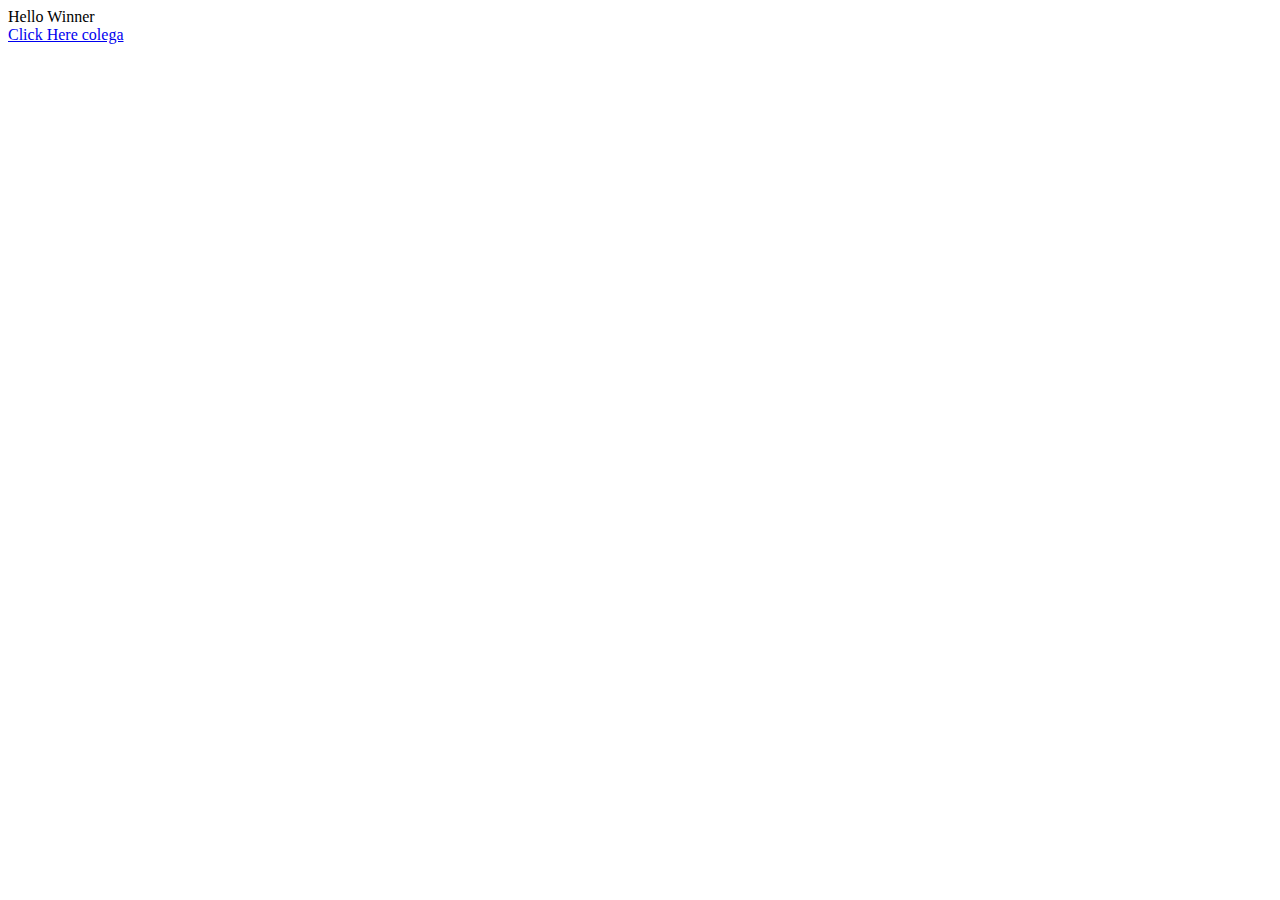
<file: manicure/src/main/resources/static/index.html>
<!DOCTYPE html>
<!--
Click nbfs://nbhost/SystemFileSystem/Templates/Licenses/license-default.txt to change this license
Click nbfs://nbhost/SystemFileSystem/Templates/Other/html.html to edit this template
-->
<html>
    <head>
        <title>Manicure</title>
        <meta charset="UTF-8">
        <meta name="viewport" content="width=device-width, initial-scale=1.0">
    </head>
    <body>
        <div>Hello Winner</div>
        <a href="hello">Click Here colega</a>
    </body>
</html>
</file>
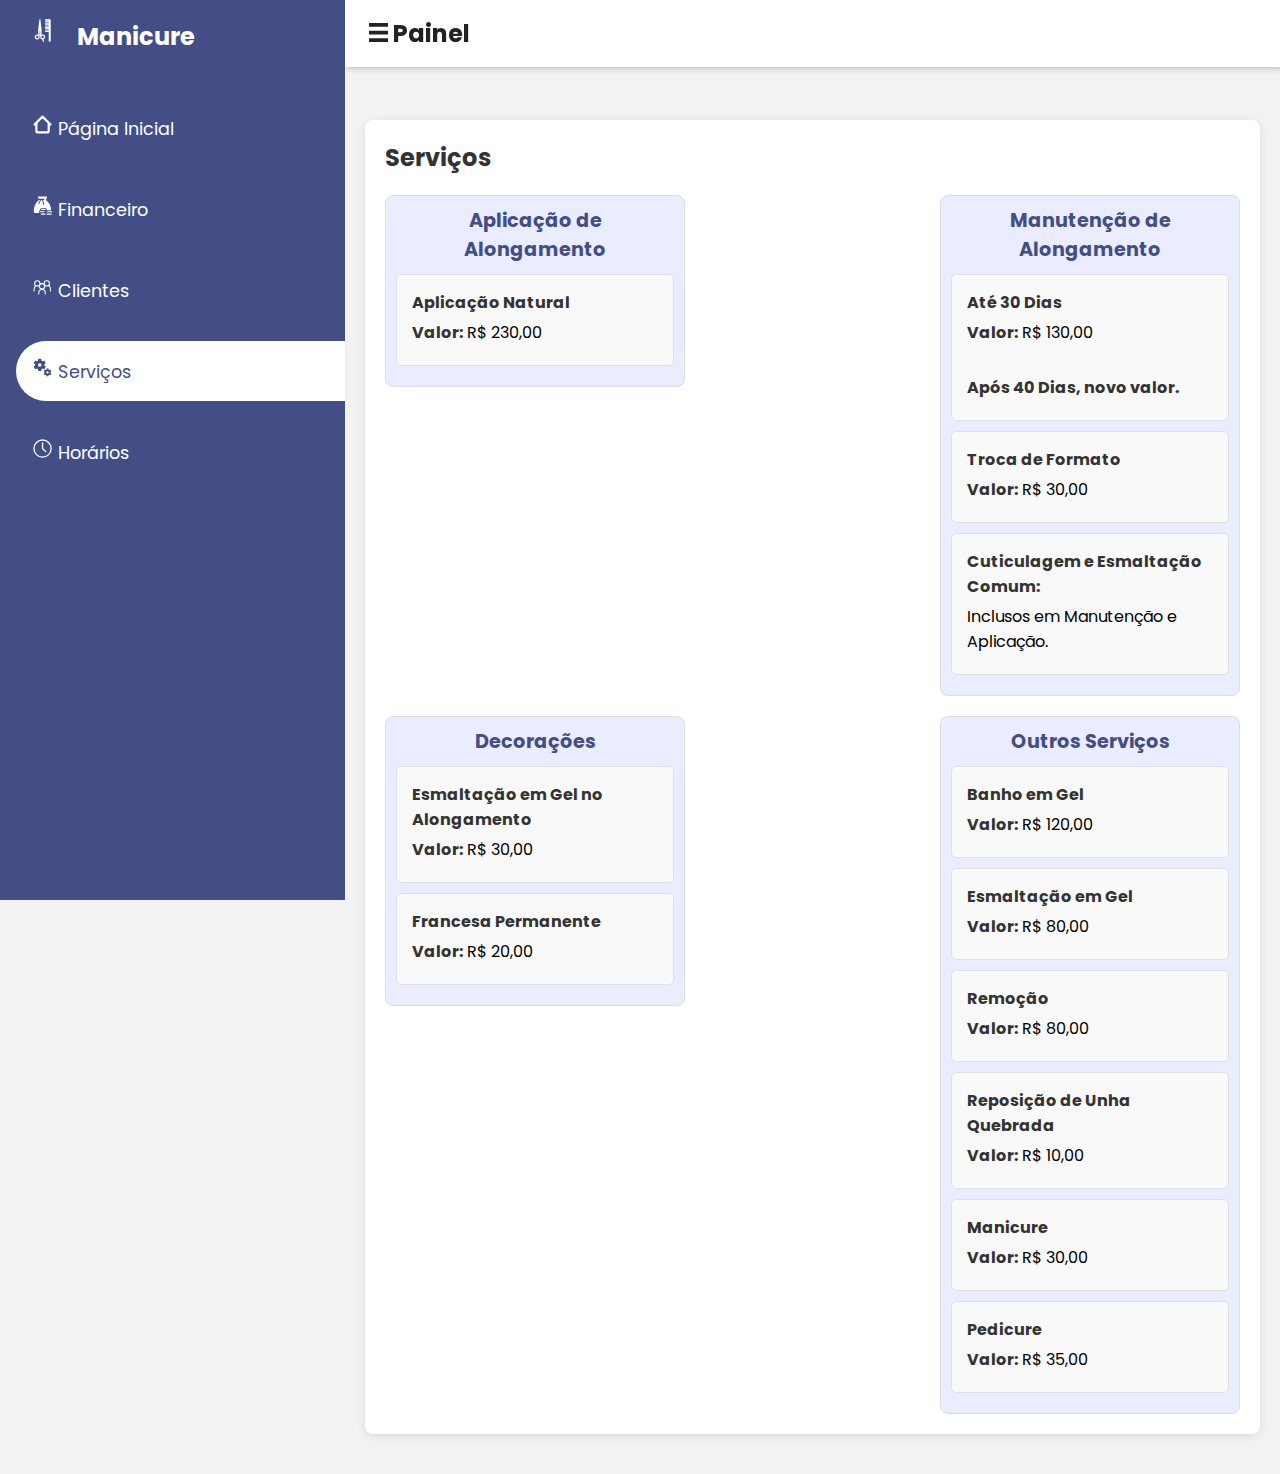
<file: servicos.html>
<!DOCTYPE html>
<html lang="pt_BR">

<head>
  <meta charset="UTF-8" />
  <meta name="viewport" content="width=device-width,initial-scale=1,maximum-scale=1" />
  <title>Serviços</title>
  <link rel="stylesheet" href="servicos.css" />
</head>

<body>
  <input type="checkbox" id="nav-toggle" />
  <div class="sidebar">
    <div class="sidebar-brand">
      <h2>
        <span class=""><svg xmlns="http://www.w3.org/2000/svg" width="1em" height="1.2em" viewBox="0 0 50 50">
            <path fill="currentColor"
              d="M34.781 6.664H27.83c-1.256.004-1.209 1.876 0 1.865h6.951v.957H27.83c-1.249-.011-1.203 1.86 0 1.865h6.951v.978H27.83c-1.249 0-1.203 1.87 0 1.865h6.951v.932H27.83c-1.223.009-1.203 1.881 0 1.887h6.951v.934H27.83c-1.223-.004-1.228 1.865 0 1.865h6.951v.932H27.83c-1.223.004-1.228 1.875 0 1.866h6.951v.955H27.83c-1.223-.011-1.228 1.858 0 1.865h6.951v.93H27.83c-1.223-.001-1.203 1.872 0 1.866h6.951v18.159c.004 2.767 4.207 2.717 4.219 0V3.89c-.012-1.264-1.05-2.862-2.758-2.867H27.83c-1.256.001-1.209 1.873 0 1.865l6.951.023v.93H27.83c-1.254-.006-1.207 1.865 0 1.866h6.951zm-7.429 32.194C27.348 35.628 24 32.154 20 34.404V22.05L17.413 1.675c-.054-.539-.511-.666-.818-.675c-.317.009-.952.136-1.021.675L13 22.05v12.354c-4-2.25-7.24 1.246-7.241 4.429c.001 2.832 2.181 5.158 5.131 5.151c2.972.007 5.11-2.6 5.11-5.151V26h1v12.833c0 2.856 2.212 4.97 4.67 5.104c-.041 1.566.47 3.8 1.432 4.686c1.128 1.04 2.471-.29 1.92-1.373c-.532-1.008-1.054-1.605-.63-3.806c1.772-.82 2.956-2.546 2.96-4.586m-16.348 2.541a2.542 2.542 0 0 1 0-5.085c1.386.008 2.515 1.145 2.525 2.544a2.55 2.55 0 0 1-2.525 2.541m8.571-2.541a2.553 2.553 0 0 1 2.526-2.544a2.55 2.55 0 0 1 2.525 2.544a2.545 2.545 0 0 1-2.525 2.541a2.55 2.55 0 0 1-2.526-2.541" />
          </svg></span>
        <span>Manicure</span>
      </h2>
    </div>

    <div class="sidebar-menu">
      <ul>
        <li>
          <a href="index.html" class="tab-buttons tab-hover"><svg xmlns="http://www.w3.org/2000/svg" width="1.2em"
              height="1.2em" viewBox="0 0 24 24">
              <path class="Home" fill="currentColor"
                d="M20.25 10a1.25 1.25 0 1 0-2.5 0zm-14 0a1.25 1.25 0 1 0-2.5 0zm13.866 2.884a1.25 1.25 0 0 0 1.768-1.768zM12 3l.884-.884a1.25 1.25 0 0 0-1.768 0zm-9.884 8.116a1.25 1.25 0 0 0 1.768 1.768zM7 22.25h10v-2.5H7zM20.25 19v-9h-2.5v9zm-14 0v-9h-2.5v9zm15.634-7.884l-9-9l-1.768 1.768l9 9zm-10.768-9l-9 9l1.768 1.768l9-9zM17 22.25A3.25 3.25 0 0 0 20.25 19h-2.5a.75.75 0 0 1-.75.75zm-10-2.5a.75.75 0 0 1-.75-.75h-2.5A3.25 3.25 0 0 0 7 22.25z" />
            </svg>
            <span>Página Inicial</span>
          </a>
        </li>
        <li>
          <a href="financeiro.html" class="tab-buttons tab-hover"><svg xmlns="http://www.w3.org/2000/svg" width="1.2em"
              height="1.2em" viewBox="0 0 36 36">
              <path fill="currentColor"
                d="M24.89 26h7.86c-.66-8.71-4.41-14.12-9.22-17.32l2.19-4.78a1 1 0 0 0-.91-1.4H11.1a1 1 0 0 0-.91 1.4l1.2 2.6h10.12l-.9 2h-1.85A25 25 0 0 1 20 13.19a25 25 0 0 1 .32 3l-1.58 1.11a22.5 22.5 0 0 0-.32-3.86A21.7 21.7 0 0 0 17 8.5h-1a28 28 0 0 0-2.48 3.7a24 24 0 0 0-1.49 3.46l-1.37-.91a23 23 0 0 1 1.47-3.34a31 31 0 0 1 1.92-2.91H12.3l.08.17c-5.3 3.53-9.33 9.73-9.33 20.08a1.65 1.65 0 0 0 1.56 1.75h8a2.67 2.67 0 0 1 1.6-4.5a2.67 2.67 0 0 1-.37-1.34a2.7 2.7 0 0 1 2.7-2.7h6a2.7 2.7 0 0 1 2.7 2.7a2.63 2.63 0 0 1-.35 1.34"
                class="clr-i-solid clr-i-solid-path-1" />
              <path fill="currentColor" d="M21.6 28.5a1 1 0 0 0-1-1h-6a1 1 0 0 0 0 2h6a1 1 0 0 0 1-1"
                class="clr-i-solid clr-i-solid-path-2" />
              <path fill="currentColor" d="M22.54 23.5h-6a1 1 0 0 0 0 2h6a1 1 0 0 0 0-2"
                class="clr-i-solid clr-i-solid-path-3" />
              <path fill="currentColor" d="M22 31.5h-6a1 1 0 0 0 0 2h6a1 1 0 0 0 0-2"
                class="clr-i-solid clr-i-solid-path-4" />
              <path fill="currentColor" d="M32.7 31.5h-7a1 1 0 0 0 0 2h7a1 1 0 0 0 0-2"
                class="clr-i-solid clr-i-solid-path-5" />
              <path fill="currentColor" d="M33.7 27.5h-7a1 1 0 0 0 0 2h7a1 1 0 0 0 0-2"
                class="clr-i-solid clr-i-solid-path-6" />
              <path fill="none" d="M0 0h36v36H0z" />
            </svg>
            <span>Financeiro</span></a>
        </li>
        <li>
          <a href="clientes.html" class="tab-buttons tab-hover"><svg xmlns="http://www.w3.org/2000/svg" width="1.2em"
              height="1.2em" viewBox="0 0 20 20">
              <g fill="currentColor" fill-rule="evenodd" clip-rule="evenodd">
                <path d="M5 9a2 2 0 1 0 0-4a2 2 0 0 0 0 4m0 1a3 3 0 1 0 0-6a3 3 0 0 0 0 6" />
                <path
                  d="M3.854 8.896a.5.5 0 0 1 0 .708l-.338.337A3.47 3.47 0 0 0 2.5 12.394v1.856a.5.5 0 1 1-1 0v-1.856a4.47 4.47 0 0 1 1.309-3.16l.337-.338a.5.5 0 0 1 .708 0m11.792-.3a.5.5 0 0 0 0 .708l.338.337A3.47 3.47 0 0 1 17 12.094v2.156a.5.5 0 0 0 1 0v-2.156a4.47 4.47 0 0 0-1.309-3.16l-.337-.338a.5.5 0 0 0-.708 0" />
                <path
                  d="M14 9a2 2 0 1 1 0-4a2 2 0 0 1 0 4m0 1a3 3 0 1 1 0-6a3 3 0 0 1 0 6m-4.5 3.25a2.5 2.5 0 0 0-2.5 2.5v1.3a.5.5 0 0 1-1 0v-1.3a3.5 3.5 0 0 1 7 0v1.3a.5.5 0 1 1-1 0v-1.3a2.5 2.5 0 0 0-2.5-2.5" />
                <path d="M9.5 11.75a2 2 0 1 0 0-4a2 2 0 0 0 0 4m0 1a3 3 0 1 0 0-6a3 3 0 0 0 0 6" />
              </g>
            </svg>
            <span>Clientes</span>
          </a>
        </li>
        <li>
          <a href="" class="tab-buttons active"><svg xmlns="http://www.w3.org/2000/svg" width="1.2em" height="1.2em"
              viewBox="0 0 24 24">
              <path fill="currentColor"
                d="m14.17 13.71l1.4-2.42c.09-.15.05-.34-.08-.45l-1.48-1.16c.03-.22.05-.45.05-.68s-.02-.46-.05-.69l1.48-1.16c.13-.11.17-.3.08-.45l-1.4-2.42c-.09-.15-.27-.21-.43-.15l-1.74.7c-.36-.28-.75-.51-1.18-.69l-.26-1.85a.364.364 0 0 0-.35-.29h-2.8c-.17 0-.32.13-.35.3L6.8 4.15c-.42.18-.82.41-1.18.69l-1.74-.7c-.16-.06-.34 0-.43.15l-1.4 2.42c-.09.15-.05.34.08.45l1.48 1.16c-.03.22-.05.45-.05.68s.02.46.05.69l-1.48 1.16c-.13.11-.17.3-.08.45l1.4 2.42c.09.15.27.21.43.15l1.74-.7c.36.28.75.51 1.18.69l.26 1.85c.03.16.18.29.35.29h2.8c.17 0 .32-.13.35-.3l.26-1.85c.42-.18.82-.41 1.18-.69l1.74.7c.16.06.34 0 .43-.15M8.81 11c-1.1 0-2-.9-2-2s.9-2 2-2s2 .9 2 2s-.9 2-2 2m13.11 7.67l-.96-.74c.02-.14.04-.29.04-.44s-.01-.3-.04-.44l.95-.74c.08-.07.11-.19.05-.29l-.9-1.55c-.05-.1-.17-.13-.28-.1l-1.11.45c-.23-.18-.48-.33-.76-.44l-.17-1.18a.216.216 0 0 0-.21-.2h-1.79c-.11 0-.21.08-.22.19l-.17 1.18c-.27.12-.53.26-.76.44l-1.11-.45a.23.23 0 0 0-.28.1l-.9 1.55c-.05.1-.04.22.05.29l.95.74a3.2 3.2 0 0 0 0 .88l-.95.74c-.08.07-.11.19-.05.29l.9 1.55c.05.1.17.13.28.1l1.11-.45c.23.18.48.33.76.44l.17 1.18c.02.11.11.19.22.19h1.79c.11 0 .21-.08.22-.19l.17-1.18c.27-.12.53-.26.75-.44l1.12.45c.1.04.22 0 .28-.1l.9-1.55c.06-.09.03-.21-.05-.28m-4.29.16a1.35 1.35 0 1 1 .001-2.701a1.35 1.35 0 0 1-.001 2.701" />
            </svg>
            <span>Serviços</span></a>
        </li>
        <li>
          <a href="horarios.html" class="tab-buttons tab-hover"><svg xmlns="http://www.w3.org/2000/svg" width="1.2em"
              height="1.2em" viewBox="0 0 32 32">
              <path fill="currentColor"
                d="M16 30a14 14 0 1 1 14-14a14 14 0 0 1-14 14m0-26a12 12 0 1 0 12 12A12 12 0 0 0 16 4" />
              <path fill="currentColor" d="M20.59 22L15 16.41V7h2v8.58l5 5.01z" />
            </svg>
            <span>Horários</span></a>
        </li>
      </ul>
    </div>
  </div>

  <div class="main-content">
    <header>
      <h2>
        <label for="nav-toggle">
          <svg xmlns="http://www.w3.org/2000/svg" width="0.8em" height="0.8em" viewBox="0 0 1200 1200">
            <path fill="currentColor" d="M0 0v240h1200V0zm0 480v240h1200V480zm0 480v240h1200V960z" />
          </svg>
        </label>

        Painel
      </h2>
    </header>
    <div class="Horarios">
      <div class="card">
        <div class="card-header">
          <h3>Serviços</h3>
        </div>
        <div class="agenda">
          <div class="servicos">
            <h2>Aplicação de Alongamento</h2>
            <div class="appointment">
              <p><strong>Aplicação Natural</strong></p>
              <p><strong>Valor:</strong> R$ 230,00</p>
            </div>
          </div>

          <div class="servicos">
            <h2>Manutenção de Alongamento</h2>
            <div class="appointment">
              <p><strong>Até 30 Dias</strong></p>
              <p><strong>Valor:</strong> R$ 130,00</p>
              <br />
              <p><strong>Após 40 Dias, novo valor.</strong></p>
            </div>
            <div class="appointment">
              <p><strong>Troca de Formato</strong></p>
              <p><strong>Valor:</strong> R$ 30,00</p>
            </div>
            <div class="appointment">
              <p><strong>Cuticulagem e Esmaltação Comum:</strong></p>
              <p>Inclusos em Manutenção e Aplicação.</p>
            </div>
          </div>

          <div class="servicos">
            <h2>Decorações</h2>
            <div class="appointment">
              <p><strong>Esmaltação em Gel no Alongamento</strong></p>
              <p><strong>Valor:</strong> R$ 30,00</p>
            </div>

            <div class="appointment">
              <p><strong>Francesa Permanente</strong></p>
              <p><strong>Valor:</strong> R$ 20,00</p>
            </div>
          </div>

          <div class="servicos">
            <h2>Outros Serviços</h2>
            <div class="appointment">
              <p><strong>Banho em Gel</strong></p>
              <p><strong>Valor:</strong> R$ 120,00</p>
            </div>
            <div class="appointment">
              <p><strong>Esmaltação em Gel</strong></p>
              <p><strong>Valor:</strong> R$ 80,00</p>
            </div>
            <div class="appointment">
              <p><strong>Remoção</strong></p>
              <p><strong>Valor:</strong> R$ 80,00</p>
            </div>
            <div class="appointment">
              <p><strong>Reposição de Unha Quebrada</strong></p>
              <p><strong>Valor:</strong> R$ 10,00</p>
            </div>
            <div class="appointment">
              <p><strong>Manicure</strong></p>
              <p><strong>Valor:</strong> R$ 30,00</p>
            </div>
            <div class="appointment">
              <p><strong>Pedicure</strong></p>
              <p><strong>Valor:</strong> R$ 35,00</p>
            </div>
          </div>
        </div>
      </div>
    </div>
  </div>

  <script src="servicos.js"></script>
</body>

</html>
</file>
<file: servicos.css>
@import url("https://fonts.googleapis.com/css2?family=Poppins:wght@300;400;500;600&display=swap");

:root {
  --main-color: #434e86;
  --secondary-color: #6272ab;
  --color-dark: #1d2231;
  --text-grey: #8390a2;
}

* {
  padding: 0;
  margin: 0;
  box-sizing: border-box;
  list-style-type: none;
  text-decoration: none;
  font-family: "Poppins", sans-serif;
}

.sidebar-menu a.tab-buttons {
  padding-top: 1rem;
  padding-bottom: 1rem;
  color: var(--main-color);
  border-radius: 30px 0px 0px 30px;
}

.sidebar-menu a.tab-hover {
  color: #fff;
}
.tab-hover:hover {
  background: var(--secondary-color) !important;
}

.sidebar {
  width: 345px;
  position: fixed;
  left: 0;
  top: 0;
  height: 100%;
  background: var(--main-color);
  z-index: 100;
  transition: width 300ms;
}

.sidebar-brand {
  height: 90px;
  padding: 1rem 0rem 1rem 2rem;
  color: #fff;
}

.sidebar-brand span {
  display: inline-block;
  padding-right: 1rem;
}

.sidebar-menu li {
  margin: 0.5rem 0;
  width: 100%;
  margin-bottom: 1.3rem;
  padding-left: 1rem;
}

.sidebar-menu a {
  padding-left: 1rem;
  display: block;
  color: #fff;
  font-size: 1.1rem;
}

.sidebar-menu a.active {
  background: #fff;
  padding-top: 1rem;
  padding-bottom: 1rem;
  color: var(--main-color);
  border-radius: 30px 0px 0px 30px;
}

.sidebar-menu a span:first-child {
  font-size: 1.5rem;
  padding-right: 1rem;
}

#nav-toggle:checked + .sidebar {
  width: 70px;
}

#nav-toggle:checked + .sidebar .sidebar-brand,
#nav-toggle:checked + .sidebar li {
  padding-left: 1rem;
  text-align: center;
}

#nav-toggle:checked + .sidebar li a {
  padding-left: 0rem;
}

#nav-toggle:checked + .sidebar .sidebar-brand h2 span:last-child,
#nav-toggle:checked + .sidebar li a span:last-child {
  display: none;
}

#nav-toggle:checked ~ .main-content {
  margin-left: 70px;
}

#nav-toggle:checked ~ .main-content header {
  width: calc(100% - 70px);
  left: 70px;
}

.main-content {
  transition: margin-left 300ms;
  margin-left: 345px;
}

header {
  background: #fff;
  display: flex;
  justify-content: space-between;
  padding: 1rem 1.5rem;
  box-shadow: 2px 2px 5px rgba(0, 0, 0, 0.2);
  position: fixed;
  left: 345px;
  width: calc(100% - 345px);
  top: 0;
  z-index: 100;
  transition: width 300ms;
}

#nav-toggle {
  display: none;
}

header h2 {
  color: #222;
}

header label span {
  font-size: 1.7rem;
  padding-right: 1rem;
}

.search-wrapper {
  border: 1px solid #ccc;
  border-radius: 30px;
  height: 50px;
  display: flex;
  align-items: center;
  overflow-x: hidden;
}

.search-wrapper span {
  display: inline-block;
  padding: 0rem 1rem;
  font-size: 1.5rem;
}

.search-wrapper input {
  height: 100%;
  padding: 0.5rem;
  border: none;
  outline: none;
}

.user-wrapper {
  display: flex;
  align-items: center;
}

.user-wrapper img {
  border-radius: 50%;
  margin-right: 1rem;
}

.user-wrapper small {
  display: inline-block;
  color: var(--text-grey);
}

main {
  margin-top: 68px;
  padding: 2rem 1.5rem;
  background: #f1f5f9;
  min-height: calc(100vh - 68px);
}

.recent-grid {
  margin-top: 3.5rem;
  display: grid;
  grid-gap: 2rem;
  grid-template-columns: 65% auto;
}

.info {
  display: flex;
  align-items: center;
}

.info img {
  border-radius: 50%;
  margin-right: 1rem;
}

.info h4 {
  font-size: 0.8rem;
  font-weight: 700;
  color: #333;
}

.info small {
  font-weight: 600;
  color: var(--text-grey);
}

@media only screen and (max-width: 1200px) {
  .sidebar {
    width: 70px;
  }

  .sidebar .sidebar-brand,
  .sidebar li {
    padding-left: 1rem;
    text-align: center;
  }

  .sidebar li a {
    padding-left: 0rem;
  }

  .sidebar .sidebar-brand h2 span:last-child,
  .sidebar li a span:last-child {
    display: none;
  }

  .main-content {
    margin-left: 70px;
  }

  .main-content header {
    width: calc(100% - 70px);
    left: 70px;
  }
}

@media only screen and (max-width: 960px) {
  .cards {
    grid-template-columns: repeat(3, 1fr);
  }

  .recent-grid {
    grid-template-columns: 60% 40%;
  }
}

@media only screen and (max-width: 768px) {
  .cards {
    grid-template-columns: repeat(2, 1fr);
  }

  .recent-grid {
    grid-template-columns: 100%;
  }

  .search-wrapper {
    display: none;
  }

  .sidebar {
    left: -100% !important;
  }

  header h2 {
    display: flex;
    align-items: center;
  }

  header h2 span {
    text-align: center;
    padding-right: 0rem;
  }

  header h2 {
    font-size: 1.1rem;
  }

  .main-content {
    width: 100%;
    margin-left: 0rem;
  }

  header {
    width: 100% !important;
    left: 0 !important;
  }

  #nav-toggle:checked + .sidebar {
    left: 0 !important;
    z-index: 100;
    width: 345px;
  }

  #nav-toggle:checked + .sidebar .sidebar-brand,
  #nav-toggle:checked + .sidebar li {
    padding-left: 2rem;
    text-align: left;
  }

  #nav-toggle:checked + .sidebar li a {
    padding-left: 1rem;
  }

  #nav-toggle:checked + .sidebar .sidebar-brand h2 span:last-child,
  #nav-toggle:checked + .sidebar li a span:last-child {
    display: inline;
  }

  #nav-toggle:checked ~ .main-content {
    margin-left: 0rem !important;
  }
}

@media only screen and (max-width: 560px) {
  .cards {
    grid-template-columns: 100%;
  }
}

body {
  font-family: Arial, sans-serif;
  margin: 0;
  padding: 20px;
  background-color: #f4f4f4;
}

* {
  margin: 0;
  padding: 0;
  box-sizing: border-box;
}

body {
  font-family: Arial, sans-serif;
  background-color: #f2f2f2;
  display: flex;
  flex-direction: column;
  align-items: center;
  justify-content: flex-start;
  min-height: 100vh;
  padding-top: 20px;
}

.agenda {
  display: flex;
  flex-wrap: wrap; /* Permite quebra de linha se necessário */
  gap: 20px; /* Espaçamento entre os itens */
  justify-content: space-between;
  margin-top: 0;
  width: 100%;
  align-items: flex-start; /* Alinha os itens ao topo */
}

.servicos {
  flex: none; /* Impede que o tamanho seja forçado por flexbox */
  min-width: 200px; /* Largura mínima */
  max-width: 300px; /* Largura máxima opcional */
  background-color: #e9edff;
  padding: 10px;
  border-radius: 8px;
  border: 1px solid #ddd;
  box-sizing: border-box; /* Garante que padding e borda sejam incluídos no tamanho */
}

.servicos h2 {
  font-size: 1.2em;
  color: #434e86;
  margin-bottom: 10px;
  text-align: center;
}

.appointment {
  background-color: #f9f9f9;
  padding: 15px;
  border: 1px solid #e0e0e0;
  border-radius: 5px;
  margin-bottom: 10px;
}

.appointment p {
  font-size: 1em;
  margin-bottom: 5px;
}

.appointment p strong {
  color: #333;
}

@media (max-width: 768px) {
  .agenda {
    flex-direction: column;
  }

  .servicos {
    min-width: 100%;
    margin-bottom: 20px;
  }
}

.button {
  padding: 8px 16px;
  background-color: #434e86;
  color: white;
  border: none;
  border-radius: 4px;
  cursor: pointer;
  font-size: 14px;
  transition: background-color 0.3s;
}

.button:hover {
  background-color: #0b164e;
}

.card {
  background: white;
  border-radius: 8px;
  box-shadow: 0 2px 10px rgba(0, 0, 0, 0.1);
  margin: 20px 0;
  padding: 20px;
  margin-top: 100px;
}

.card-header {
  margin-bottom: 20px;
}

.card-header h3 {
  margin: 0;
  font-size: 24px;
  color: #333;
}

.card-header {
  display: flex;
  justify-content: space-between;
  align-items: center;
}
</file>
